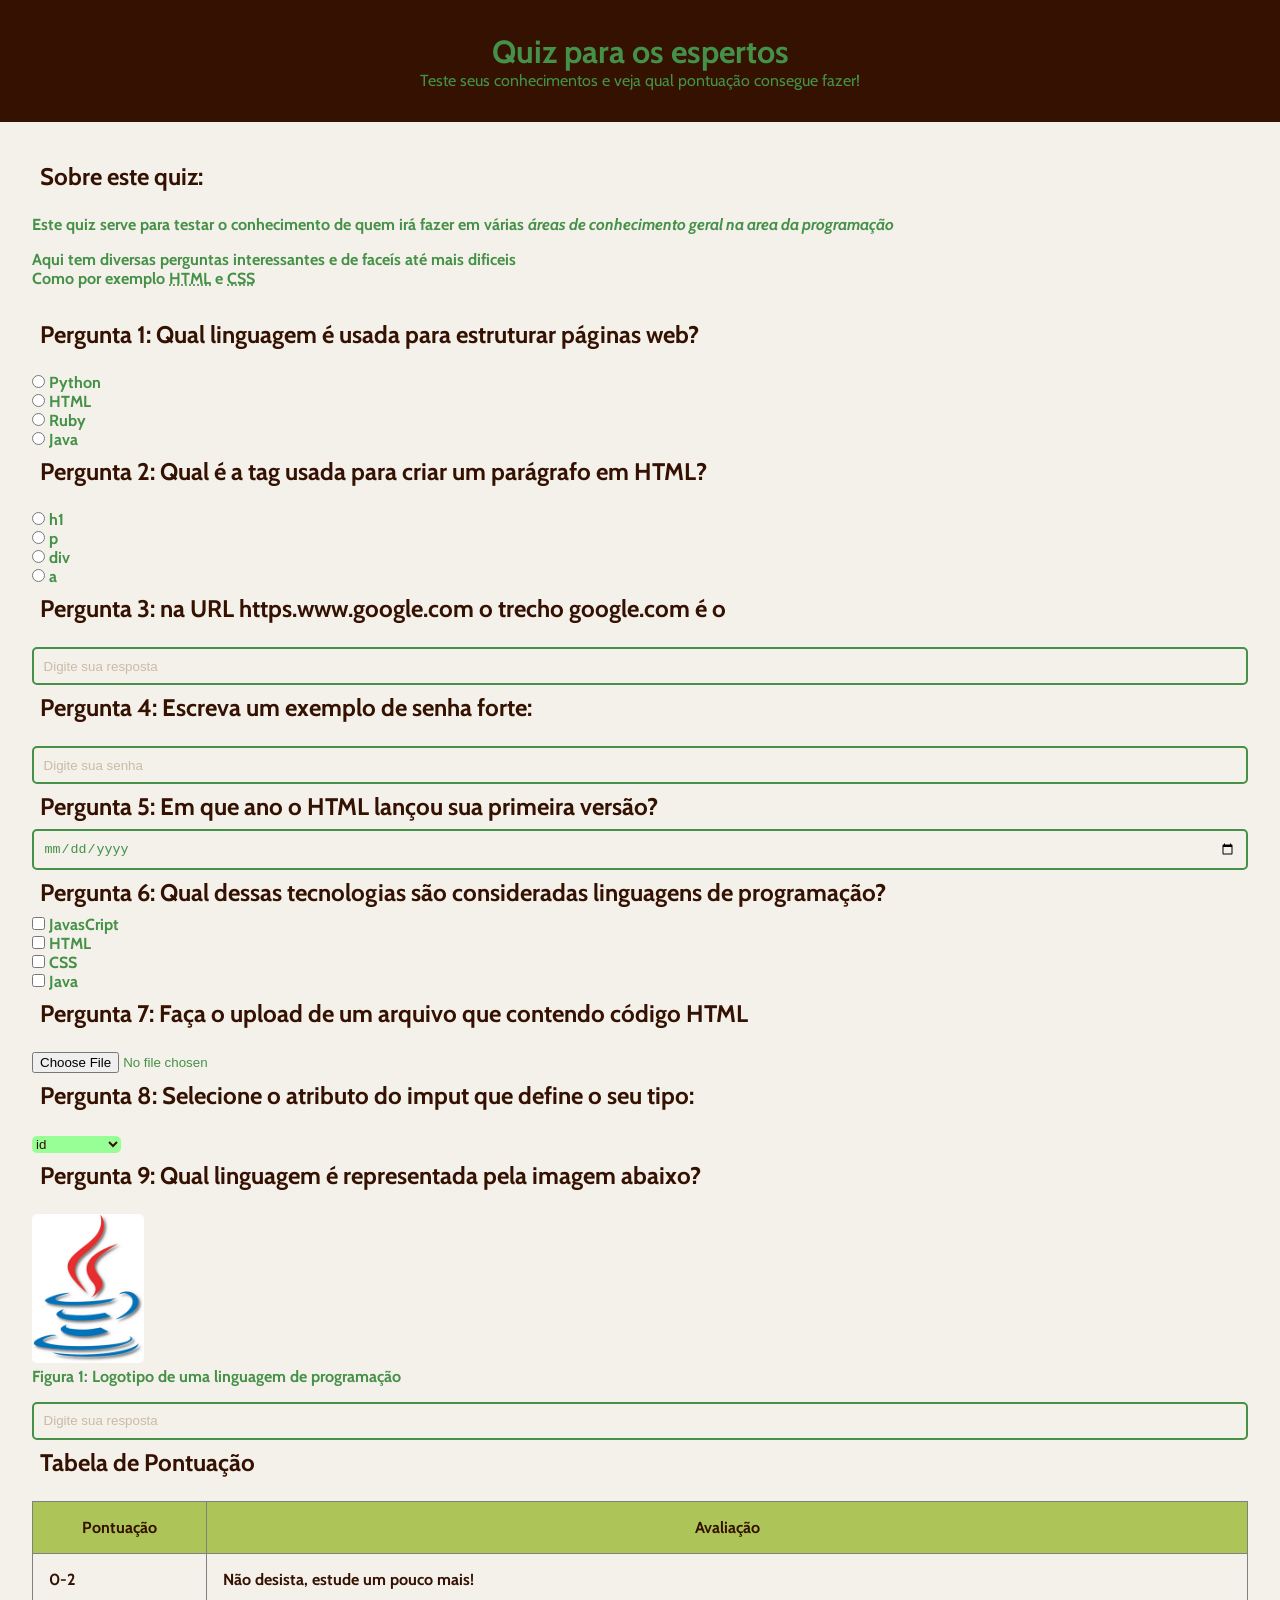
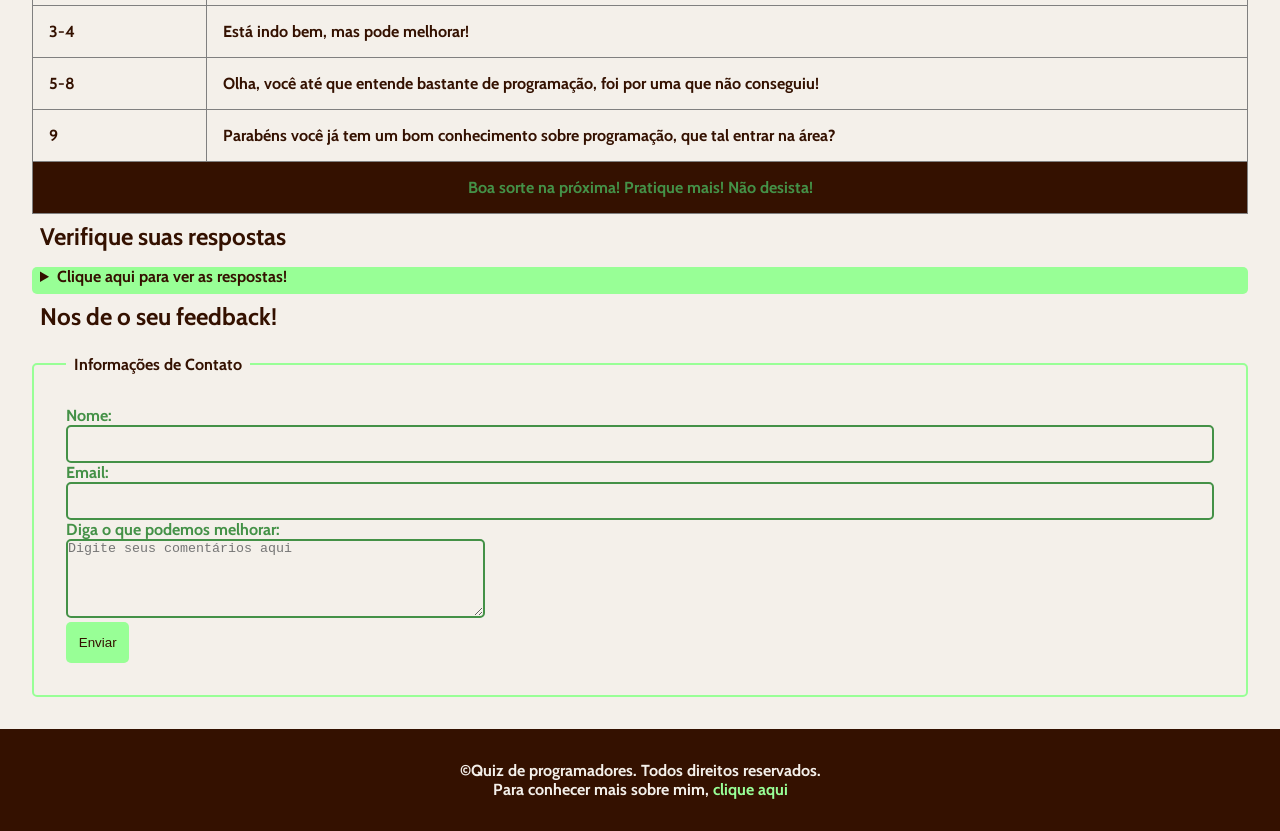
<file: index.html>
<!DOCTYPE html>
<html lang="pt-BR">
<head>
    <meta charset="UTF-8">
    <meta name="viewport" content="width=device-width, initial-scale=1.0">
    <title>Quiz</title>
    <meta name="description" content="Um quiz interativo para testar suas habilidades">
    <link rel="stylesheet" href="style.css">
    
</head>
<body>

    <header>
        <h1>Quiz para os espertos</h1>
        <p>Teste seus conhecimentos e veja qual pontuação consegue fazer!</p>
    </header>
     <main>
       <!--Introdução-->
        <section>
            <h2>Sobre este quiz:</h2>
            <p><strong>Este quiz<strong> serve para testar o conhecimento de quem irá fazer em várias 
                <em>áreas de conhecimento geral na area da programação</em></p>
            <p>Aqui tem diversas perguntas interessantes e de faceís até mais dificeis</p>
            <p>Como por exemplo <abbr title="HyperText Markup Language">HTML</abbr> e <abbr title="Cascading Style Sheets"
                > CSS</abbr> </p>
        </section>
        <!--Pergunta 1-->
          <section>
            <h2>
        Pergunta 1: Qual linguagem é usada para estruturar páginas web?
           </h2>
           <form >
          <input type="radio" value="Python" id="p1a"
            name="Pergunta1">
            <label for="p1a">Python</label><br>
             <input type="radio" value="HTML" id="p1b"
            name="Pergunta1">
            <label for="p1b">HTML</label><br>
             <input type="radio" value="Ruby" id="p1c"
            name="Pergunta1">
            <label for="p1c">Ruby</label><br>
             <input type="radio" value="Java" id="p1d"
            name="Pergunta1">
            <label for="p1d">Java</label><br>

           </form>
          </section>
          <!--Pergunta 2-->
        <section>
            <h2>
           Pergunta 2: Qual é a tag usada para criar um parágrafo em HTML?
            </h2>
            <form >
           <input type="radio" value="h1" name="Pergunta2">
           <label for="p2a">h1</label><br>
         <input type="radio" value="p" name="Pergunta2">
           <label for="p2a">p</label><br>
            <input type="radio" value="div" name="Pergunta2">
           <label for="p2a">div</label><br>
            <input type="radio" value="a" name="Pergunta2">
           <label for="p2a">a</label><br>



            </form>
        </section>
        <!--Pergunta 3-->
        <section>
            <h2>
              Pergunta 3: na URL https.www.google.com o trecho google.com é o </h2>
              <form >
                <input type="text" id="p3" name="Pergunta3" placeholder="Digite sua resposta">
              </form>
        </section>
        <!--Pergunta 4 senha-->
        <section>
          <h2>
           Pergunta 4: Escreva um exemplo de senha forte:</h2>
           <form >
            <input type="password" name="Pergunta 4" id="p4" placeholder="Digite sua senha">
           </form>
        </section>
        <!--Pergunta 5 data-->
        <section>
          <form >
          <h2>Pergunta 5: Em  que ano o HTML lançou sua primeira versão?</h2>
          <input type="date" name="Pergunta 5" id="p5">
          </form>
        </section>
         <!--Pergunta 6 múltiplas escolhas-->
          <section>
            <form >
            <h2>Pergunta 6: Qual dessas tecnologias são consideradas linguagens de programação?</h2>
            <input type="checkbox" name="Pergunta6" id="p6a" value="JavasCript">
            <label for="p6a">JavasCript</label><br>
              <input type="checkbox" name="Pergunta6" id="p6b" value="HTML">
            <label for="p6a">HTML</label><br>
             <input type="checkbox" name="Pergunta6" id="p6c" value="CSS">
            <label for="p6a">CSS</label><br>
             <input type="checkbox" name="Pergunta6" id="p6d" value="Java">
            <label for="p6a">Java</label><br>
            </form>
          </section>
           <!--Pergunta 7 arquivo-->
           <section>
            <h2>Pergunta 7: Faça o upload de um arquivo que contendo código HTML</h2>
            <form >
              <input type="file" name="Pergunta 7" id="p7">
            </form>
           </section>
         <!--Pergunta 8 menu suspenso-->
         <section>
          <h2>Pergunta 8: Selecione o atributo do imput que define o seu tipo:</h2>
           <form >
            <select name="Pergunta 8" id="p8">
              <option value="name" id="id">id</option>
              <option value="type">type</option>
              <option value="placeholder">placeholder</option>
              <option value="password">password</option>
            </select>
           </form>
         
         </section>
         <!--Pergunta 9 imagem-->
         <section>
          <h2>Pergunta 9: Qual linguagem é representada pela imagem abaixo?</h2>
          <figure><img src="java1-15165951.png" alt="Logotipo de uma linguagem de programação">
            <figcaption>Figura 1: Logotipo de uma linguagem de programação</figcaption>
         </figure>
            <input type="text" id="p9" name="Pergunta9"
          placeholder="Digite sua resposta">
         
         </section>
         <!--Tabela de pontuação-->
         <section>
          <h2>Tabela de Pontuação</h2>
           <table border="1">
            <tr>
              <thead>
            <tr>
              <th>Pontuação</th>
              <th>
                Avaliação
              </th>
            </tr>
              </thead>
              <tbody>

             
              <td>0-2</td>
              <td>Não desista, estude um pouco mais!</td>
             </tr>
              <tr>
               <td>3-4</td>
               <td>Está indo bem, mas pode melhorar!</td>
             </tr>
              <tr>
               <td>5-8</td>
              <td>Olha, você até que entende bastante de programação, foi por uma que não conseguiu!</td>
              </tr>
              <tr>
              <td>9</td>
              <td>Parabéns você já tem um bom conhecimento sobre programação, que tal entrar na área?</td>
              <tfoot><tr>
                <td colspan="2">
                  Boa sorte na próxima! Pratique mais! Não desista!
                </td>
              </tr></tfoot>
               </tbody>
            </tr>
           </table>
         </section>
         <!--Listas de respostas-->
          <section>
            <h2>Verifique suas respostas</h2>
          </section>
          <details><summary>
            Clique aqui para ver as respostas!
          </summary>
          <ol>
            <li>HTML</li>
            <li>p</li>
            <li>Domínio</li>
            <li>Ab3-@kmn</li>
             <li>1991</li>
             <li>JavasCript e Java</li>
             <li>Arquivo deve ter extensão .html</li>
             <li>type</li>
             <li>Java</li>
          </ol>
          </details>
          <!--Formulário-->
          <section>
            <h2>Nos de o seu feedback!</h2>
            <form >
             
              <fieldset>
                <legend>Informações de Contato</legend>
              <label for="name">Nome:</label>
              <input type="text" id="name" name="name"><br>
               <label for="email" id="email">Email:</label>
               <input type="email" name="email" id="email"><br>
               <label for="comentários">Diga o que podemos melhorar:</label><br>
               <textarea name="comentarios" id="comentarios" rows="5" cols="50"
                placeholder="Digite seus comentários aqui"></textarea><br>
                 <button onclick="alert('Feedback enviado')" >Enviar</button>
               </fieldset>
            </form>
          </section>
          <section>
          
           </section>
        </main>
        <footer>
          <p class="paragrafofooter">&copy;Quiz de programadores. Todos direitos reservados.</p>
          <p class="paragrafofooter">Para conhecer mais sobre mim,  <a  href="Sobremim.html" target="_blank">clique aqui</a></p>
        </footer>

</body>
</html>
</file>
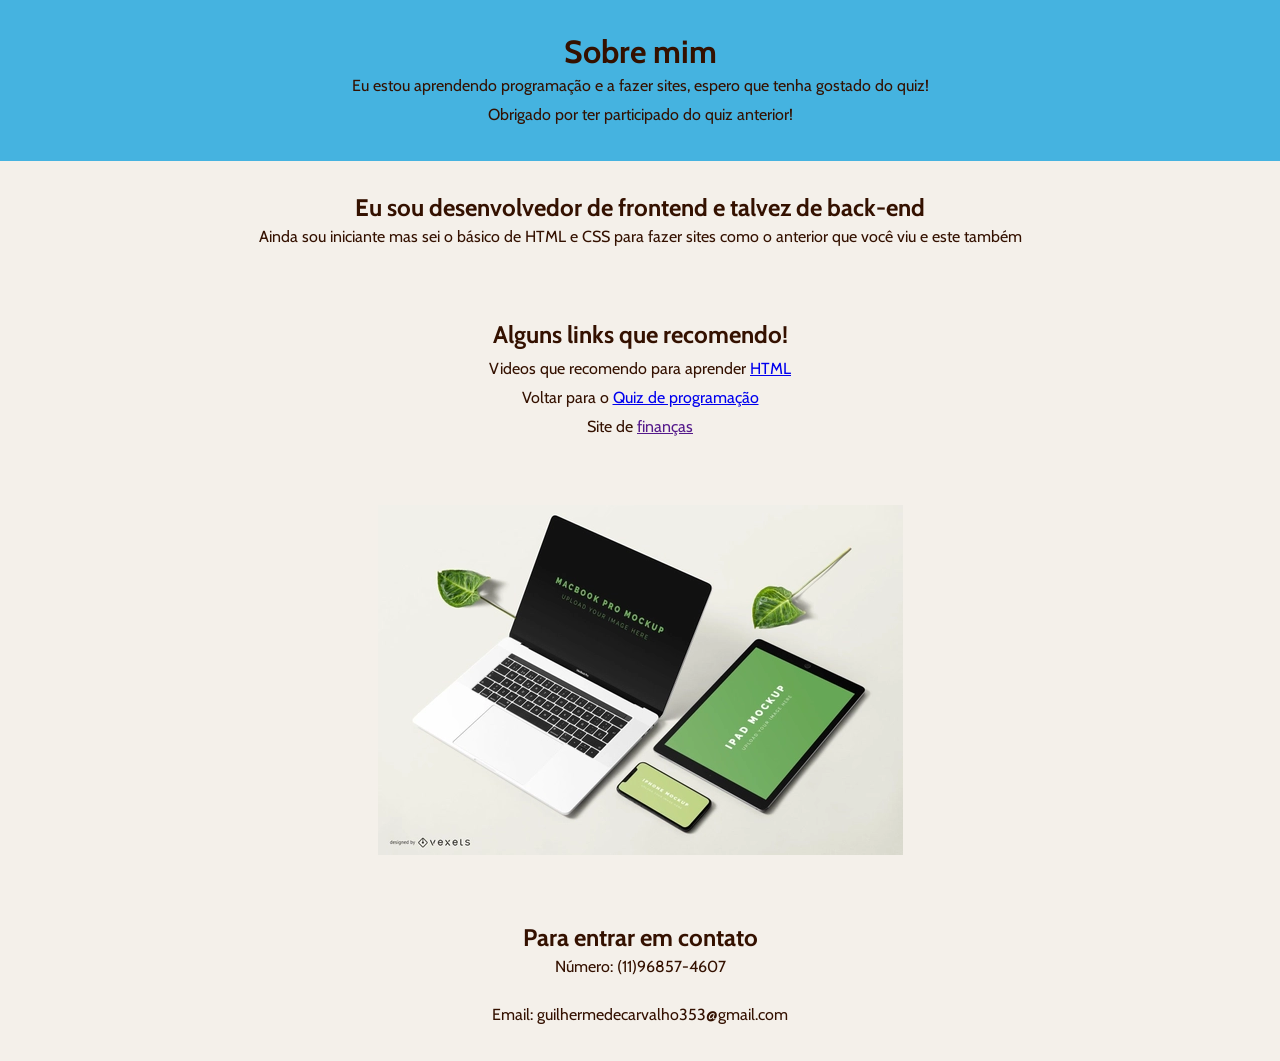
<file: Sobremim.html>
<!DOCTYPE html>
<html lang="pt-BR">
<head>
    <meta charset="UTF-8">
    <meta name="viewport" content="width=device-width, initial-scale=1.0">
    <title>Sobre mim</title>
    <link rel="stylesheet" href="estilo.css">
</head>
<body>
    <header>
    <h1 >Sobre mim</h1>
    <p>Eu estou aprendendo programação e a fazer sites, espero que tenha gostado do quiz!</p>
    <p>Obrigado por ter participado do quiz anterior!</p>
    </header>
    <main>
        <section>
            <h2>
                Eu sou desenvolvedor de frontend e talvez de back-end
            </h2>
            <p>
                Ainda sou iniciante mas sei o básico de HTML e CSS para fazer sites como o anterior que você viu e este também
            </p>
        </section>
        <section>
            <h2 class="Sugestãodelinks">Alguns links que recomendo!</h2>
        <p>Videos que recomendo para aprender <a href="https://www.youtube.com/" target="_blank">HTML</a></p>
        <p>Voltar para o <a href="index.html">Quiz de programação</a></p>
        <p>Site de <a href="">finanças</a></p>
        </section>
        <section>
         <img src="tech-devices-composition-5692209.webp" alt="">
        </section>
   <section>
    <footer>
    <h2>Para entrar em contato</h2>
    
       <p class="Paragrafo">Número: (11)96857-4607 </p><br>
       <p class="Paragrafo">Email: guilhermedecarvalho353@gmail.com<br></p>
   </section>
    </footer>
      <script>
        let nome = "Usuario"
        document.getElementById("Olá")
      </script>
   </main>
</body>
</html>
</file>
<file: style.css>
@import url('https://fonts.googleapis.com/css2?family=Cabin:ital,wght@0,400..700;1,400..700&family=Smooch+Sans:wght@100..900&display=swap');
*{
  padding: 0;
  margin: 0;  
  box-sizing: border-box;
}
body{
  background-color: #F4F0EA;
  color:#449147;
  font-family: "Cabin" , sans-serif;
  font-weight: 400;
   
        
}
header{
padding: 2rem;
background-color:#341100;
text-align: center;
padding: 2rem;
}
main{
  display: flex;
 flex-direction: column;
 padding: 2rem;
 gap: 1.5rem;
}
p{
  color: #449147;
}
section{
  display: flex;
  flex-direction: column;
  gap: 1rem;
}
 h2{
  color:#341100;
  padding: 0.5rem;
  
 }
 input[type="radio"], input[type="checkbox"]{
  accent-color: #449147;
 }
 input[type="text"], input[type="email"], input[type="password"], input[type="date"]{
  color: #449147;
  width: 100%;
  padding: 0.6rem;
  border: solid 2px #449147;;
  border-radius: 5px;
  background-color: transparent;
 }
 input::placeholder{
  color: #CBBBA7;
 }
 select{
  color: #341100;
  cursor: pointer;
  background-color: transparent;
  border-radius: 5px;
  border: none;
  outline: none;
  background-color: #98ff96
 }
 img{
  width: 7rem;
  border-radius: 5px;
  
 }
 table{
  width: 100%;
  border-collapse: collapse;

 }
 th{
  background-color: #adc558;
  color: #341100;
  padding: 1rem;
 }
 td{
  color: #341100;
  padding: 1rem;
  
 }
 tfoot td{
  text-align: center;
  background-color: #341100;
  color: #449147;
 }
 details{
  border-radius: 5px;
  background-color: #98ff96;
  
 }
 summary{
  color: #341100;
  margin: 0.5rem;
  cursor: pointer;
 }
 
 ol{
  margin-left: 1.5rem;
 }
 ol li{
  padding: 0.2rem;
 }
  fieldset{
    border: #98ff96 solid 2px;
    border-radius: 5px;
    padding: 2rem;
  }
  legend{
    color: #341100;
    padding: 0 0.5rem;
  }
  textarea{
    background-color: transparent;
    color: #341100;
    border-radius: 5px;
    border: #449147 2px solid;
  }
 
button{
  color: #341100;
  background-color: #98ff96;
  border: none;
  padding: 0.8rem;
  border-radius: 5px;
 cursor: pointer;
}
footer{
  background-color: #341100;
  padding: 2rem;
  text-align: center;
}
  .paragrafofooter{
    color: #F4F0EA;
    
    
  }
  footer a{
    color: #98ff96;
    text-decoration: none;
  }
</file>
<file: estilo.css>
@import url('https://fonts.googleapis.com/css2?family=Cabin:ital,wght@0,400..700;1,400..700&family=Smooch+Sans:wght@100..900&display=swap');
*{
    margin: 0;
    padding: 0;
    box-sizing: border-box;
}
 body{
   
    background-color: #F4F0EA;
    color: #341100;
    font-family: "Cabin" , sans-serif;
   font-weight: 400;
    
 }
 
   
 header{ 
     text-align: center;
    background-color:#45b3e0;
    padding: 2rem;
   
   

 }
 section{
    
    padding: 2rem;
    gap: 1.5rem;
    text-align: center;
 }
 p{
    padding: 5px;
    gap: 0.5rem;
 }
 h2 a{
    color: #45b3e0;
 }
 .Sugestãodelinks{
    padding: 5px;
    gap: 1rem;
 }
</file>
